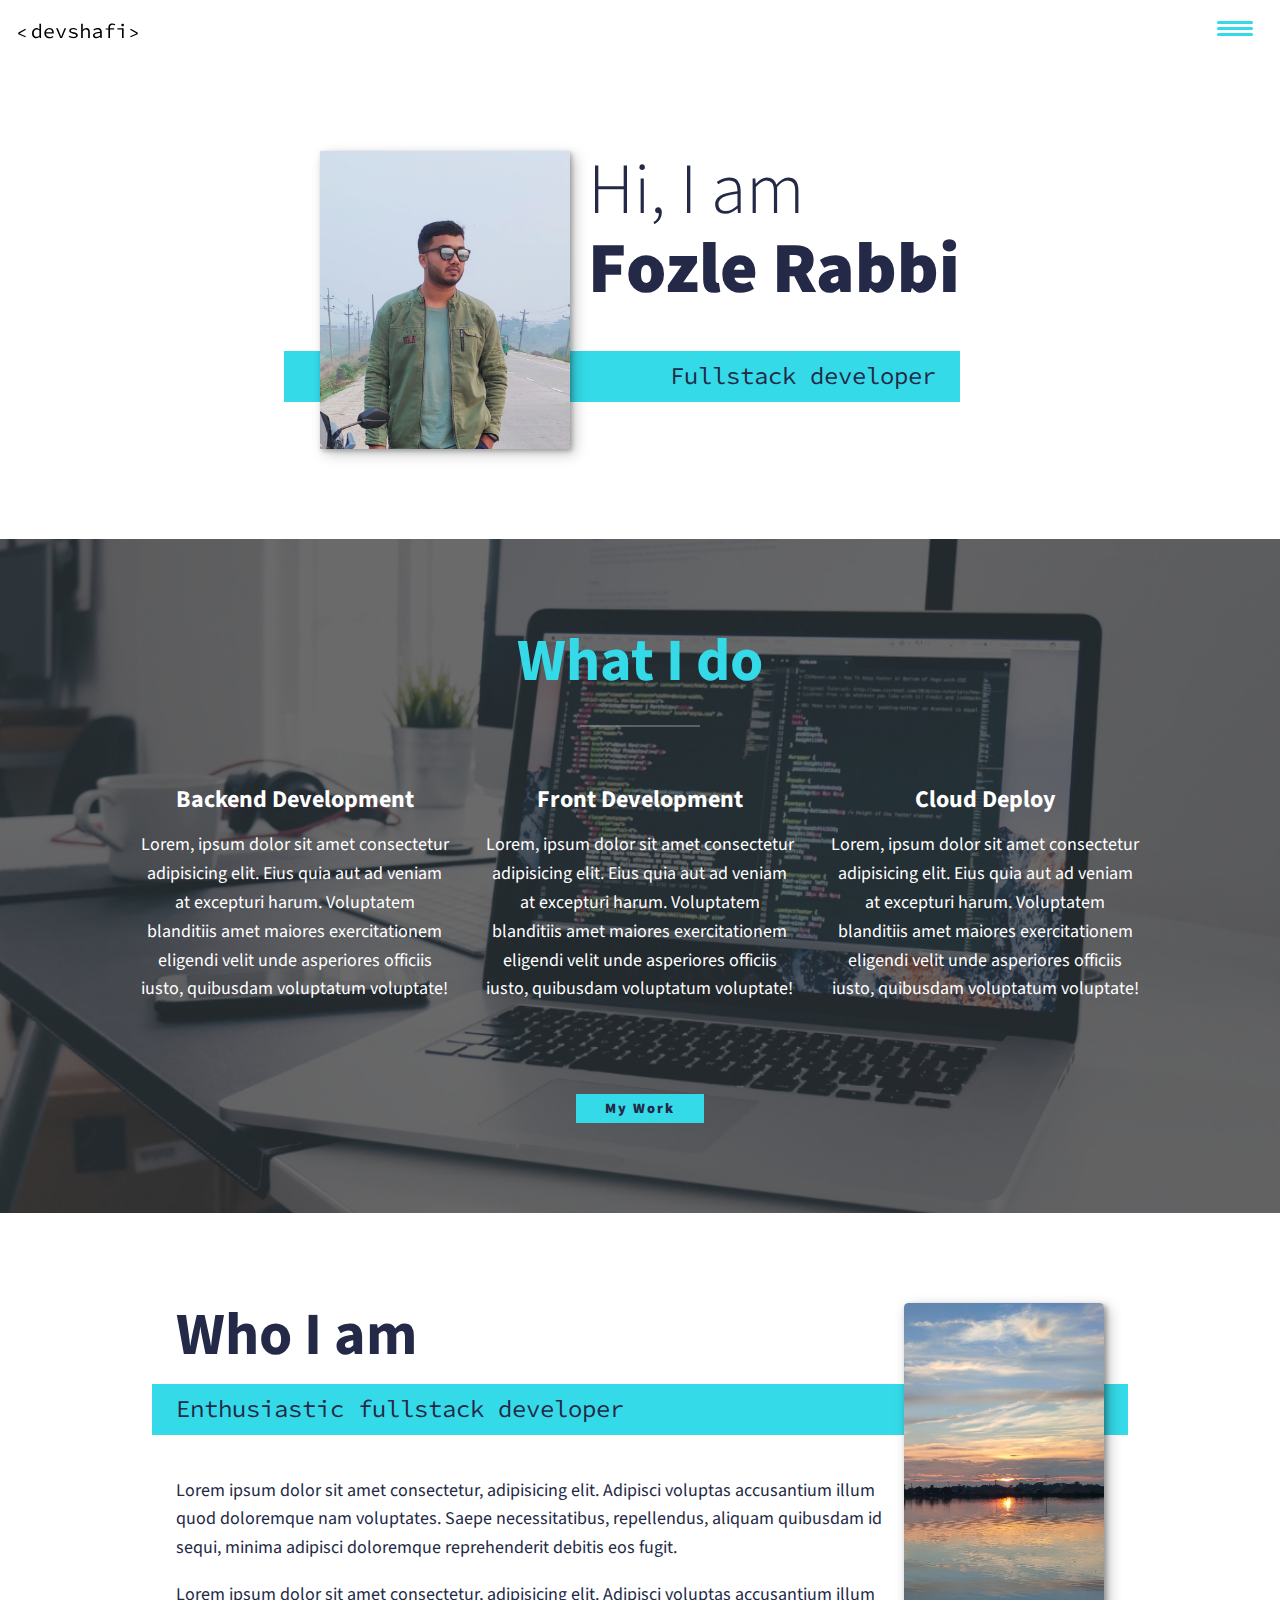
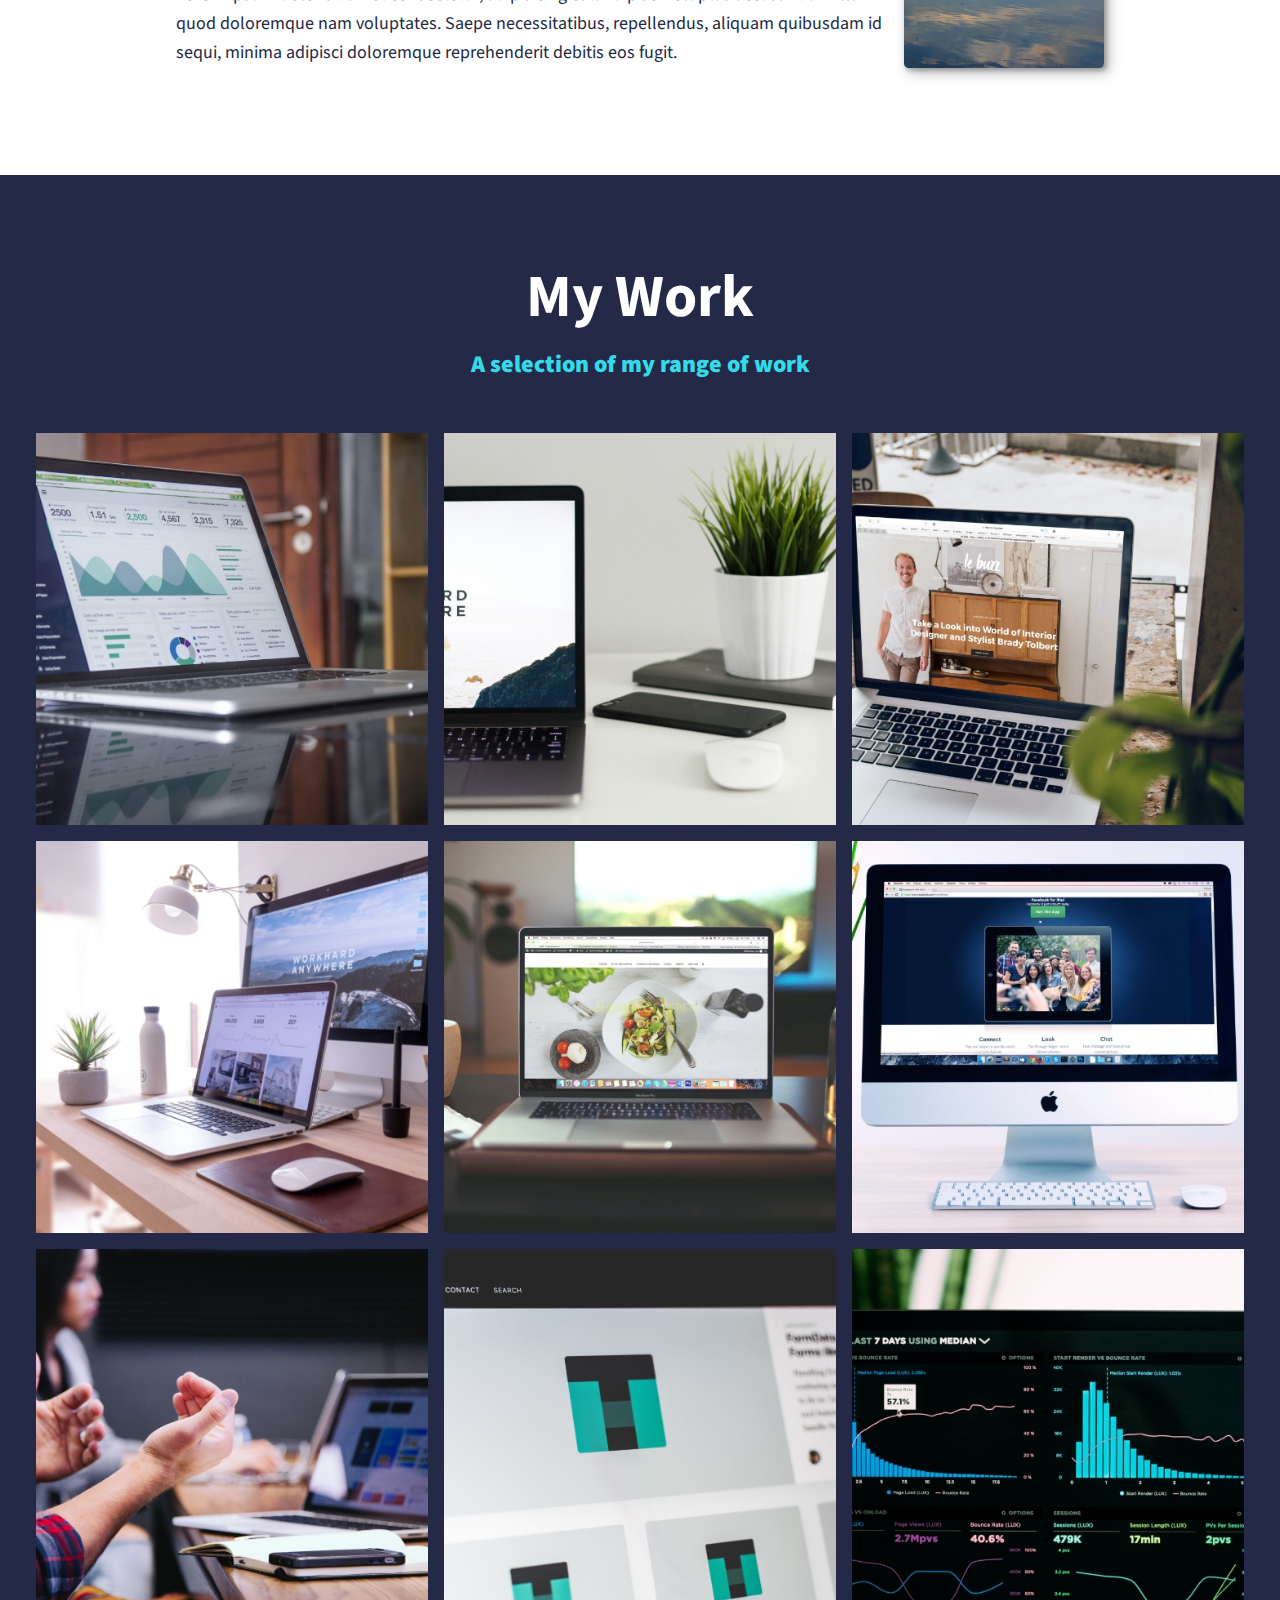
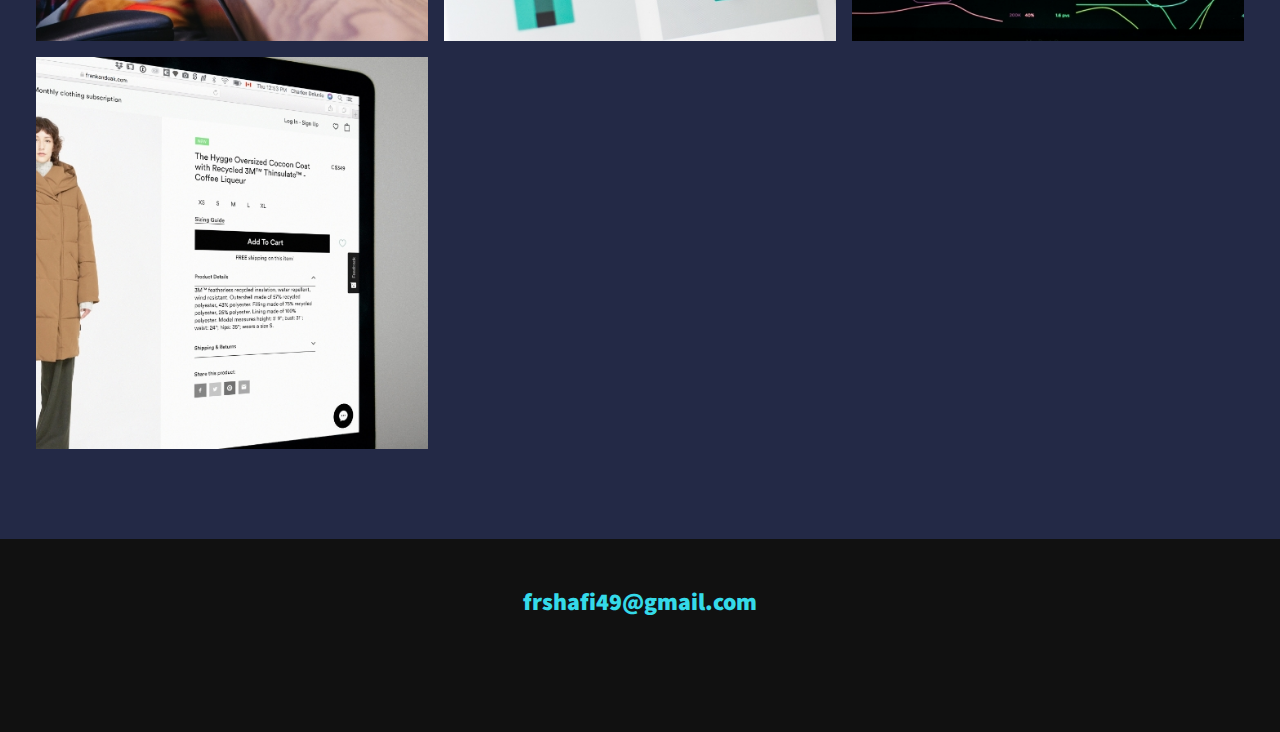
<file: index.html>
<!DOCTYPE html>
<html lang="en">
  <head>
    <meta charset="UTF-8" />
    <meta http-equiv="X-UA-Compatible" content="IE=edge" />
    <meta name="viewport" content="width=device-width, initial-scale=1.0" />
    <title>My Portfolio</title>
    <link rel="stylesheet" href="css/normalize.css" />
    <link
      rel="stylesheet"
      href="https://cdnjs.cloudflare.com/ajax/libs/font-awesome/5.11.2/css/all.css"
      integrity="sha256-46qynGAkLSFpVbEBog43gvNhfrOj+BmwXdxFgVK/Kvc="
      crossorigin="anonymous"
    />

    <link
      href="https://fonts.googleapis.com/css?family=Source+Code+Pro:400,900|Source+Sans+Pro:300,900&display=swap"
      rel="stylesheet"
    />

    <link rel="stylesheet" href="css/style.css" />
  </head>
  <body>
    <!-- nav -->
    <header>
      <div>
        <a href="index.html">
          <img src="img/logo.svg" alt="" class="logo" />
        </a>
      </div>
      <button class="nav-toggle" aria-label="toggle navigation">
        <span class="hamburger"></span>
      </button>

      <nav class="nav">
        <ul class="nav-list">
          <li class="nav-item"><a href="#home" class="nav-link">Home</a></li>
          <li class="nav-item">
            <a href="#services" class="nav-link">My Services</a>
          </li>
          <li class="nav-item">
            <a href="#about" class="nav-link">About Me</a>
          </li>
          <li class="nav-item"><a href="#work" class="nav-link">My Work</a></li>
        </ul>
      </nav>
    </header>

    <!-- Introduction -->
    <section class="intro" id="home">
      <h1 class="section-title section-title-intro">
        Hi, I am <strong>Fozle Rabbi</strong>
      </h1>
      <p class="section-subtitle section-subtitle-intro">Fullstack developer</p>
      <img src="img/dev-shafi-02.jpg" alt="shafi smiling" class="intro-img" />
    </section>

    <!-- Services -->
    <section class="my-services" id="services">
      <h2 class="section-title section-title-services">What I do</h2>
      <div class="services">
        <div class="service">
          <h3>Backend Development</h3>
          <p>
            Lorem, ipsum dolor sit amet consectetur adipisicing elit. Eius quia
            aut ad veniam at excepturi harum. Voluptatem blanditiis amet maiores
            exercitationem eligendi velit unde asperiores officiis iusto,
            quibusdam voluptatum voluptate!
          </p>
        </div>
        <div class="service">
          <h3>Front Development</h3>
          <p>
            Lorem, ipsum dolor sit amet consectetur adipisicing elit. Eius quia
            aut ad veniam at excepturi harum. Voluptatem blanditiis amet maiores
            exercitationem eligendi velit unde asperiores officiis iusto,
            quibusdam voluptatum voluptate!
          </p>
        </div>
        <div class="service">
          <h3>Cloud Deploy</h3>
          <p>
            Lorem, ipsum dolor sit amet consectetur adipisicing elit. Eius quia
            aut ad veniam at excepturi harum. Voluptatem blanditiis amet maiores
            exercitationem eligendi velit unde asperiores officiis iusto,
            quibusdam voluptatum voluptate!
          </p>
        </div>
      </div>

      <a href="#work" class="btn">My Work</a>
    </section>

    <!-- About me -->
    <section class="about-me" id="about">
      <h2 class="section-title section-title-about">Who I am</h2>
      <p class="section-subtitle section-subtitle-about">
        Enthusiastic fullstack developer
      </p>
      <div class="about-me-body">
        <p>
          Lorem ipsum dolor sit amet consectetur, adipisicing elit. Adipisci
          voluptas accusantium illum quod doloremque nam voluptates. Saepe
          necessitatibus, repellendus, aliquam quibusdam id sequi, minima
          adipisci doloremque reprehenderit debitis eos fugit.
        </p>
        <p>
          Lorem ipsum dolor sit amet consectetur, adipisicing elit. Adipisci
          voluptas accusantium illum quod doloremque nam voluptates. Saepe
          necessitatibus, repellendus, aliquam quibusdam id sequi, minima
          adipisci doloremque reprehenderit debitis eos fugit.
        </p>
      </div>
      <img src="img/nature-01.jpg" alt="" class="about-me-img" />
    </section>

    <!-- My work -->
    <section class="my-work" id="work">
      <h2 class="section-title section-title-work">My Work</h2>
      <p class="section-subtitle section-subtitle-work">
        A selection of my range of work
      </p>

      <div class="portfolio">
        <!-- portfolio item 1 -->
        <a href="portfolio-item.html" class="portfolio-item">
          <img src="img/portfolio-01.jpg" class="portfolio-img" />
        </a>

        <!-- portfolio item 2 -->
        <a href="portfolio-item.html" class="portfolio-item">
          <img src="img/portfolio-02.jpg" class="portfolio-img" />
        </a>

        <!-- portfolio item 3 -->
        <a href="portfolio-item.html" class="portfolio-item">
          <img src="img/portfolio-03.jpg" class="portfolio-img" />
        </a>

        <!-- portfolio item 4 -->
        <a href="portfolio-item.html" class="portfolio-item">
          <img src="img/portfolio-04.jpg" class="portfolio-img" />
        </a>

        <!-- portfolio item 5 -->
        <a href="portfolio-item.html" class="portfolio-item">
          <img src="img/portfolio-05.jpg" class="portfolio-img" />
        </a>

        <!-- portfolio item 6 -->
        <a href="portfolio-item.html" class="portfolio-item">
          <img src="img/portfolio-06.jpg" class="portfolio-img" />
        </a>

        <!-- portfolio item 7 -->
        <a href="portfolio-item.html" class="portfolio-item">
          <img src="img/portfolio-07.jpg" class="portfolio-img" />
        </a>

        <!-- portfolio item 8 -->
        <a href="portfolio-item.html" class="portfolio-item">
          <img src="img/portfolio-08.jpg" class="portfolio-img" />
        </a>

        <!-- portfolio item 9 -->
        <a href="portfolio-item.html" class="portfolio-item">
          <img src="img/portfolio-09.jpg" class="portfolio-img" />
        </a>

        <!-- portfolio item 10 -->
        <a href="portfolio-item.html" class="portfolio-item">
          <img src="img/portfolio-10.jpg" class="portfolio-img" />
        </a>
      </div>
    </section>

    <!-- Footer -->
    <footer class="footer">
      <a href="mailto:frshafi49@gmail.com" class="footer-link"
        >frshafi49@gmail.com</a
      >
      <ul class="social-list">
        <li class="social-list-item">
          <a href="#" class="social-list-link"
            ><i class="fab fa-linkedin"></i
          ></a>
        </li>
        <li class="social-list-item">
          <a href="#" class="social-list-link"
            ><i class="fab fa-facebook"></i
          ></a>
        </li>
        <li class="social-list-item">
          <a href="#" class="social-list-link"
            ><i class="fab fa-twitter"></i
          ></a>
        </li>
        <li class="social-list-item">
          <a href="#" class="social-list-link">
            <i class="fab fa-github"></i
          ></a>
        </li>
      </ul>
    </footer>

    <script src="js/index.js"></script>
  </body>
</html>
</file>
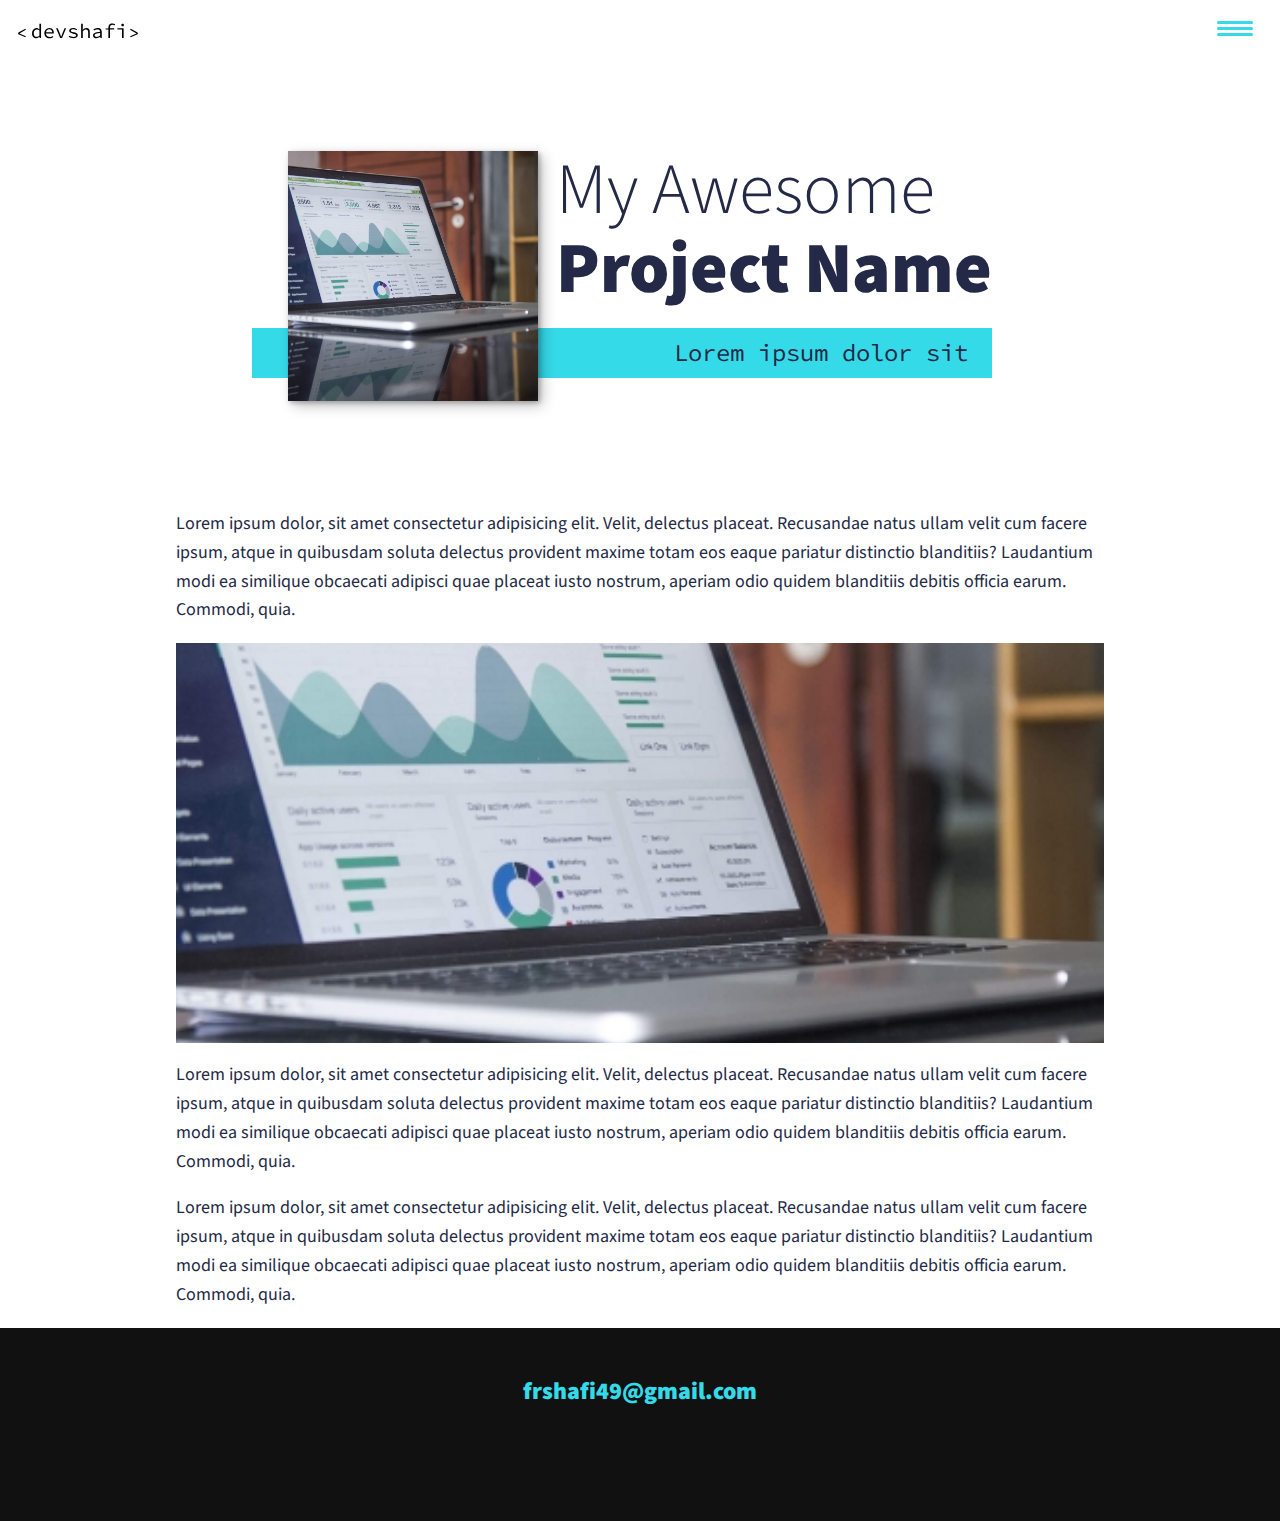
<file: portfolio-item.html>
<!DOCTYPE html>
<html lang="en">
  <head>
    <meta charset="UTF-8" />
    <meta http-equiv="X-UA-Compatible" content="IE=edge" />
    <meta name="viewport" content="width=device-width, initial-scale=1.0" />
    <title>My Portfolio</title>
    <link rel="stylesheet" href="css/normalize.css" />
    <link
      rel="stylesheet"
      href="https://cdnjs.cloudflare.com/ajax/libs/font-awesome/5.11.2/css/all.css"
      integrity="sha256-46qynGAkLSFpVbEBog43gvNhfrOj+BmwXdxFgVK/Kvc="
      crossorigin="anonymous"
    />

    <link
      href="https://fonts.googleapis.com/css?family=Source+Code+Pro:400,900|Source+Sans+Pro:300,900&display=swap"
      rel="stylesheet"
    />

    <link rel="stylesheet" href="css/style.css" />
  </head>
  <body>
    <!-- nav -->
    <header>
      <div class="logo">
        <a href="index.html">
          <img src="img/logo.svg" alt="" class="logo" />
        </a>
      </div>
      <button class="nav-toggle" aria-label="toggle navigation">
        <span class="hamburger"></span>
      </button>

      <nav class="nav">
        <ul class="nav-list">
          <li class="nav-item">
            <a href="index.html#home" class="nav-link">Home</a>
          </li>
          <li class="nav-item">
            <a href="index.html#services" class="nav-link">My Services</a>
          </li>
          <li class="nav-item">
            <a href="index.html#about" class="nav-link">About Me</a>
          </li>
          <li class="nav-item">
            <a href="index.html#work" class="nav-link">My Work</a>
          </li>
        </ul>
      </nav>
    </header>

    <!-- Introduction -->
    <section class="intro" id="home">
      <h1 class="section-title section-title-intro">
        My Awesome <strong>Project Name</strong>
      </h1>
      <p class="section-subtitle section-subtitle-intro">
        Lorem ipsum dolor sit
      </p>
      <img src="img/portfolio-01.jpg" alt="shafi smiling" class="intro-img" />
    </section>

    <section class="individual-portfolio-item">
      <p>
        Lorem ipsum dolor, sit amet consectetur adipisicing elit. Velit,
        delectus placeat. Recusandae natus ullam velit cum facere ipsum, atque
        in quibusdam soluta delectus provident maxime totam eos eaque pariatur
        distinctio blanditiis? Laudantium modi ea similique obcaecati adipisci
        quae placeat iusto nostrum, aperiam odio quidem blanditiis debitis
        officia earum. Commodi, quia.
      </p>
      <img
        src="img/portfolio-01.jpg"
        alt=""
        class="individual-portfolio-item-img"
      />
      <p>
        Lorem ipsum dolor, sit amet consectetur adipisicing elit. Velit,
        delectus placeat. Recusandae natus ullam velit cum facere ipsum, atque
        in quibusdam soluta delectus provident maxime totam eos eaque pariatur
        distinctio blanditiis? Laudantium modi ea similique obcaecati adipisci
        quae placeat iusto nostrum, aperiam odio quidem blanditiis debitis
        officia earum. Commodi, quia.
      </p>
      <p>
        Lorem ipsum dolor, sit amet consectetur adipisicing elit. Velit,
        delectus placeat. Recusandae natus ullam velit cum facere ipsum, atque
        in quibusdam soluta delectus provident maxime totam eos eaque pariatur
        distinctio blanditiis? Laudantium modi ea similique obcaecati adipisci
        quae placeat iusto nostrum, aperiam odio quidem blanditiis debitis
        officia earum. Commodi, quia.
      </p>
    </section>

    <!-- Footer -->
    <footer class="footer">
      <a href="mailto:frshafi49@gmail.com" class="footer-link"
        >frshafi49@gmail.com</a
      >
      <ul class="social-list">
        <li class="social-list-item">
          <a href="#" class="social-list-link"
            ><i class="fab fa-linkedin"></i
          ></a>
        </li>
        <li class="social-list-item">
          <a href="#" class="social-list-link"
            ><i class="fab fa-facebook"></i
          ></a>
        </li>
        <li class="social-list-item">
          <a href="#" class="social-list-link"
            ><i class="fab fa-twitter"></i
          ></a>
        </li>
        <li class="social-list-item">
          <a href="#" class="social-list-link">
            <i class="fab fa-github"></i
          ></a>
        </li>
      </ul>
    </footer>

    <script src="js/index.js"></script>
  </body>
</html>
</file>
<file: css/style.css>
*,
*::before,
*::after {
  box-sizing: border-box;
}
/* custom properties */
:root {
  --ff-primary: "Source Sans Pro", sens-serif;
  --ff-secondary: "Source Code Pro", monospace;

  --fw-regular: 300;
  --fw-bold: 900;

  --clr-light: #fff;
  --clr-dark: #232946;
  --clr-accent: #35dae9;

  --fs-h1: 3rem;
  --fs-h2: 2.25rem;
  --fs-h3: 1.25rem;
  --fs-body: 1rem;

  --bs: 0.25em 0.25em 0.75em rgba(0, 0, 0, 0.25),
    0.125em 0.125em 0.25em rgba(0, 0, 0, 0.25);
}

@media screen and (min-width: 800px) {
  :root {
    --fs-h1: 4.5rem;
    --fs-h2: 3.75rem;
    --fs-h3: 1.5rem;
    --fs-body: 1.125rem;
  }
}

/* general style */

html {
  scroll-behavior: smooth;
}

body {
  background: var(--clr-light);
  font-family: var(--ff-primary);
  font-size: var(--fs-body);
  margin: 0;
  color: var(--clr-dark);
  line-height: 1.6;
}

img {
  display: block;
  max-width: 100%;
}

strong {
  font-weight: var(--fw-bold);
}

section {
  padding: 5em 2em;
}

.btn {
  display: inline-block;
  background: var(--clr-accent);
  padding: 0.2em 2em;
  color: var(--clr-dark);
  text-decoration: none;
  cursor: pointer;
  letter-spacing: 2px;
  font-weight: var(--fw-bold);
  transition: transform 200ms ease-in-out;
  font-size: 0.8em;
}

.btn:hover {
  transform: scale(1.1);
}

/* Typography  */
h1,
h2,
h3 {
  line-height: 1.1;
  margin: 0;
}

h1 {
  font-size: var(--fs-h1);
}
h2 {
  font-size: var(--fs-h2);
}
h3 {
  font-size: var(--fs-h3);
}

.section-title-intro {
  font-weight: var(--fw-regular);
}
.section-title-intro strong {
  display: block;
}

.section-title {
  margin-bottom: 0.25em;
}

.section-subtitle {
  margin: 0;
  font-size: var(--fs-h3);
}

.section-subtitle-intro,
.section-subtitle-about {
  background: var(--clr-accent);
  margin-bottom: 1em;
  padding: 0.25em 1em;
  font-family: var(--ff-secondary);
}

:focus {
  outline: 3px solid var(--clr-accent);
  outline-offset: 3px;
}

/* header */
header {
  display: flex;
  justify-content: space-between;
  padding: 1em;
}

.logo {
  width: 120px;
}

.nav {
  position: fixed;
  background: var(--clr-dark);
  color: var(--clr-light);
  inset: 0;
  z-index: 100;
  transform: translateX(100%);
  transition: transform 250ms;
}

.nav-list {
  list-style: none;
  display: flex;
  height: 100%;
  flex-direction: column;
  align-items: center;
  justify-content: space-evenly;
}

.nav-link {
  text-decoration: none;
  color: inherit;
  font-size: var(--fs-h3);
  font-weight: bold;
}

.nav-link:hover {
  color: var(--clr-accent);
}

.nav-toggle {
  padding: 0.5em;
  background: transparent;
  border: none;
  cursor: pointer;
  position: absolute;
  right: 1em;
  top: 1em;
  z-index: 1000;
}

.nav-open .nav {
  transform: translateX(0);
}

.nav-open .hamburger {
  transform: rotate(135deg);
}

.nav-open .hamburger::before {
  transform: rotate(90deg) translateX(-6px);
}

.nav-open .hamburger::after {
  opacity: 0;
}

.nav-open .nav-toggle {
  position: fixed;
}

.hamburger {
  display: block;
  position: relative;
}

.hamburger,
.hamburger::before,
.hamburger::after {
  background: var(--clr-accent);
  height: 3px;
  width: 2em;
  border-radius: 1em;
  transition: transform 250ms;
}

.hamburger::before,
.hamburger::after {
  content: "";
  position: absolute;
  left: 0;
  right: 0;
}

.hamburger::before {
  top: 6px;
}
.hamburger::after {
  bottom: 6px;
}

/* Intro */

.intro {
  position: relative;
}

.intro-img {
  box-shadow: var(--bs);
}

@media screen and (min-width: 600px) {
  .intro {
    display: grid;
    width: min-content;
    margin: 0 auto;
    column-gap: 1em;
    grid-template-areas:
      "img title"
      "img subtitle";
    grid-template-columns: min-content max-content;
  }
  .intro-img {
    grid-area: img;
    max-width: 250px;
    position: relative;
    z-index: 2;
  }

  .section-subtitle-intro {
    align-self: start;
    grid-column: 1/-1;
    grid-row: 2;
    text-align: right;
    position: relative;
    left: -1.5em;
    width: calc(100% + 1.5em);
  }
}

/* my services section */
.my-services {
  background-color: var(--clr-dark);
  background-image: url(../img/services-bg.jpg);
  background-size: cover;
  color: var(--clr-light);
  text-align: center;
}

.section-title-services {
  color: var(--clr-accent);
  position: relative;
}

.section-title-services::after {
  content: "";
  display: block;
  height: 2px;
  width: 2em;
  background-color: var(--clr-light);
  margin: 0.5em auto 1em;
  opacity: 0.25;
}

.services {
  margin-bottom: 4em;
}

.service {
  max-width: 500px;
  margin: 0 auto;
}

@media screen and (min-width: 800px) {
  .services {
    display: flex;
    gap: 2em;
    max-width: 1000px;
    margin-left: auto;
    margin-right: auto;
  }
}

/* about me */

.about-me {
  max-width: 1000px;
  margin: 0 auto;
}

.about-me-img{
  box-shadow: var(--bs);
  border-radius: .25em;
  
}

@media screen and (min-width: 600px) {
  .about-me {
    display: grid;
    grid-template-areas:
      "title img"
      "subtitle img"
      "text img";
    grid-template-columns: 1fr 200px;
  }

  /* .section-title-about{
    grid-area: title;
  } */

  .section-subtitle-about {
    grid-column: 1/ -1;
    grid-row: 2;
    position: relative;
    left: -1em;
    width: calc(100% + 2em);
    padding-right: calc(4em + 200px);
  }

  .about-me-img {
    min-width: none 250px;
    grid-area: img;
    z-index: 2;
  }
}

/* My work */

.my-work {
  background-color: var(--clr-dark);
  color: var(--clr-light);
  text-align: center;
}

.section-subtitle-work {
  color: var(--clr-accent);
  font-weight: var(--fw-bold);
  margin-bottom: 2em;
}

.portfolio {
  display: grid;
  grid-template-columns: repeat(auto-fit, minmax(300px, 1fr));
  gap: 1rem;
}

.portfolio-item {
  max-width: 100%;
  margin: 0 auto;
  overflow: hidden;
  background-color: var(--clr-accent);
}

.portfolio-item:focus {
  position: relative;
  z-index: 2;
}

.portfolio-img {
  transition: transform 250ms ease-in-out;
}

.portfolio-img:hover {
  transform: scale(1.2);
  opacity: 0.5;
}

/* footer */
.footer {
  background-color: #111;
  text-align: center;
  padding: 2.5em 0;
  color: var(--clr-accent);
}

.footer a {
  color: inherit;
  text-decoration: none;
}

.footer-link {
  font-size: var(--fs-h3);
  font-weight: var(--fw-bold);
}

.footer-link:hover {
  text-decoration: underline;
}

.footer-link:hover,
.social-list-link:hover {
  opacity: 0.7;
}

.social-list {
  list-style: none;
  display: flex;
  justify-content: center;
  margin: 2em 0 0;
  gap: 0.4em;
  padding: 0;
}

.social-list-item {
  margin: 0 0.5em;
}

.social-list-link {
  padding: 0.2em;
}

/* individual portfolio item */

.individual-portfolio-item {
  max-width: 1000px;
  margin: 0 auto;
  padding: 0 2em;
}

.individual-portfolio-item-img {
  width: 100%;
  height: 400px;
  object-fit: cover;
}
</file>
